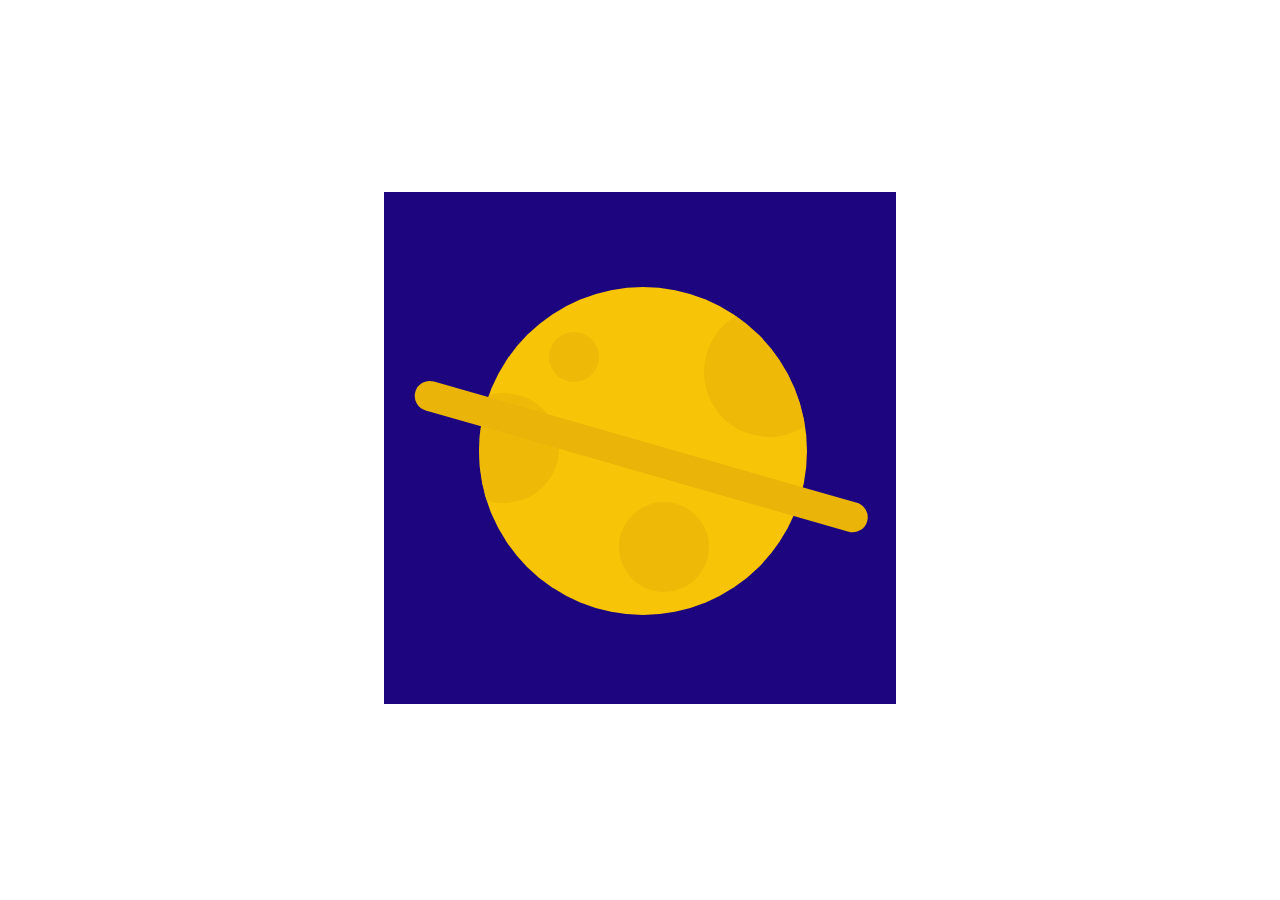
<file: saturn/index.html>
<!DOCTYPE html>
<html lang="en">

<head>
    <meta charset="UTF-8">
    <link rel="stylesheet" href="style.css">
</head>

<body>
    <div class="container">
        <div class="planet">
            <div class="circles circle-1"></div>
            <div class="circles circle-2"></div>
            <div class="circles circle-3"></div>
            <div class="circles circle-4"></div>
        </div>
        <div class="ring"></div>
    </div>
</body>

</html>
</file>
<file: saturn/style.css>
body {
    margin: 0;
}

.container {
    background-color: #1d057f;
    margin: 15% auto;
    width: 512px;
    height: 512px;
    position: relative;
}

.planet {
    background-color: #f7c407;
    width: 328px;
    height: 328px;
    position: absolute;
    border-radius: 50%;
    top: 95px;
    left: 95px;
    overflow: hidden;
}

.circles {
    position: absolute;
    background-color: #eab409;
    border-radius: 50%;
    opacity: 0.6;
}

.circle-1 {
    width: 50px;
    height: 50px;
    left: 70px;
    top: 45px;
}

.circle-2 {
    width: 90px;
    height: 90px;
    top: 215px;
    left: 140px;
}

.circle-3 {
    width: 130px;
    height: 130px;
    top: 20px;
    left: 225px;
}

.circle-4 {
    width: 110px;
    height: 110px;
    top: 106px;
    left: -30px;
}

.ring {
    position: absolute;
    z-index: 2;
    background-color: #eab409;
    width: 470px;
    height: 30px;
    border-radius: 15px;
    top: 240px;
    left: 15px;
    transform: translateX(10px)rotate(16deg)translateY(10px);
}
</file>
